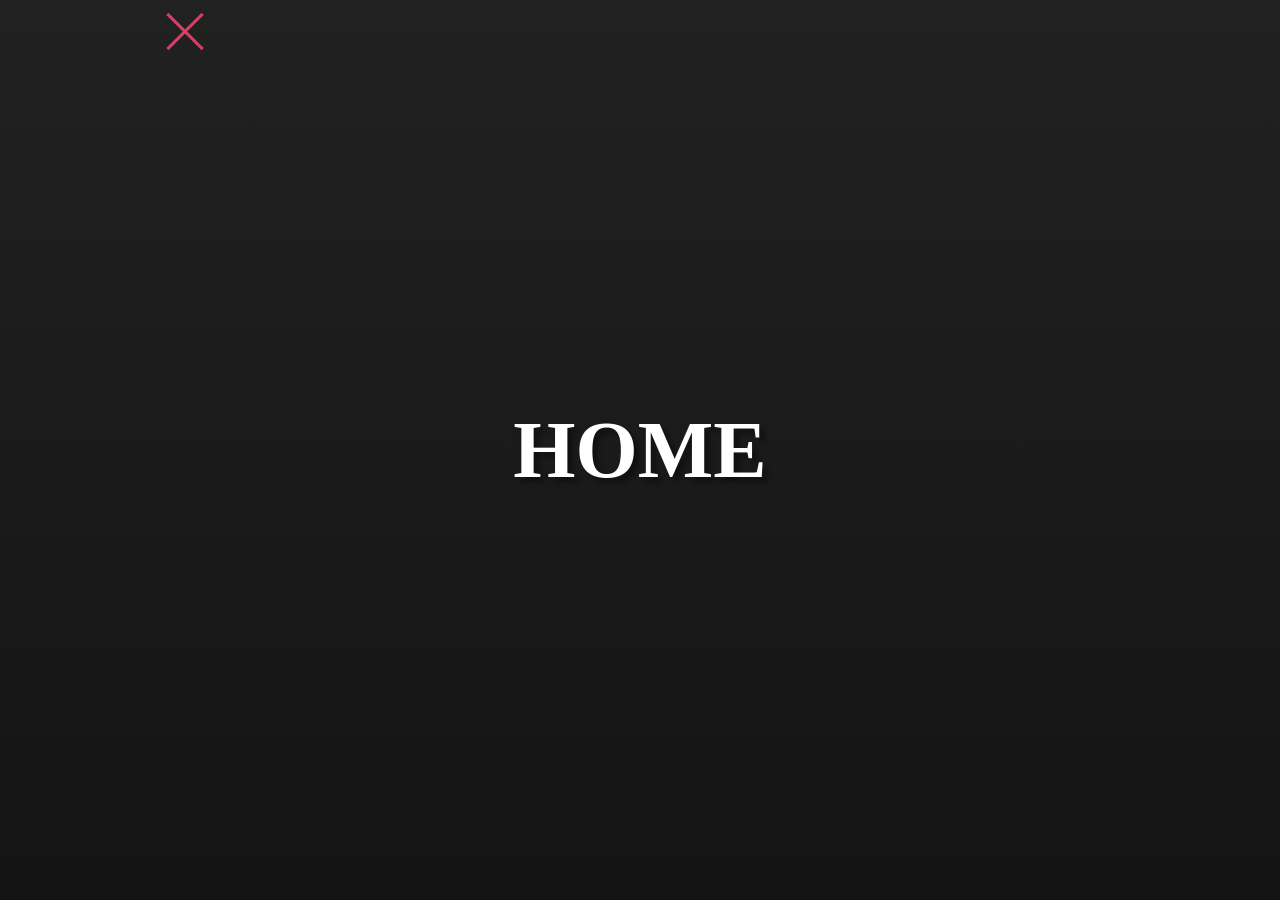
<file: 3D Nav/index.html>
<html lang="en">
  <head>
    <meta charset="UTF-8" />
    <meta http-equiv="X-UA-Compatible" content="IE=edge" />
    <meta name="viewport" content="width=device-width, initial-scale=1.0" />
    <title>3D Nav</title>
    <link rel="stylesheet" href="style.css" />
  </head>
  <body>
    <nav class="navbar">
      <div class="toggle-btn active">
        <span></span>
        <span></span>
        <span></span>
      </div>
    </nav>

    <ul class="nav-list">
      <li class="link">Home</li>
      <li class="link">Project</li>
      <li class="link">About</li>
    </ul>

    <header class="page-container">
      <span class="overlay"></span>
      <section class="page home active">
        <p class="title">Home</p>
      </section>
      <section class="page project">
        <p class="title">Project</p>
      </section>
      <section class="page about">
        <p class="title">Frontend Developer</p>
      </section>
    </header>

    <script src="app.js"></script>
  </body>
</html>
</file>
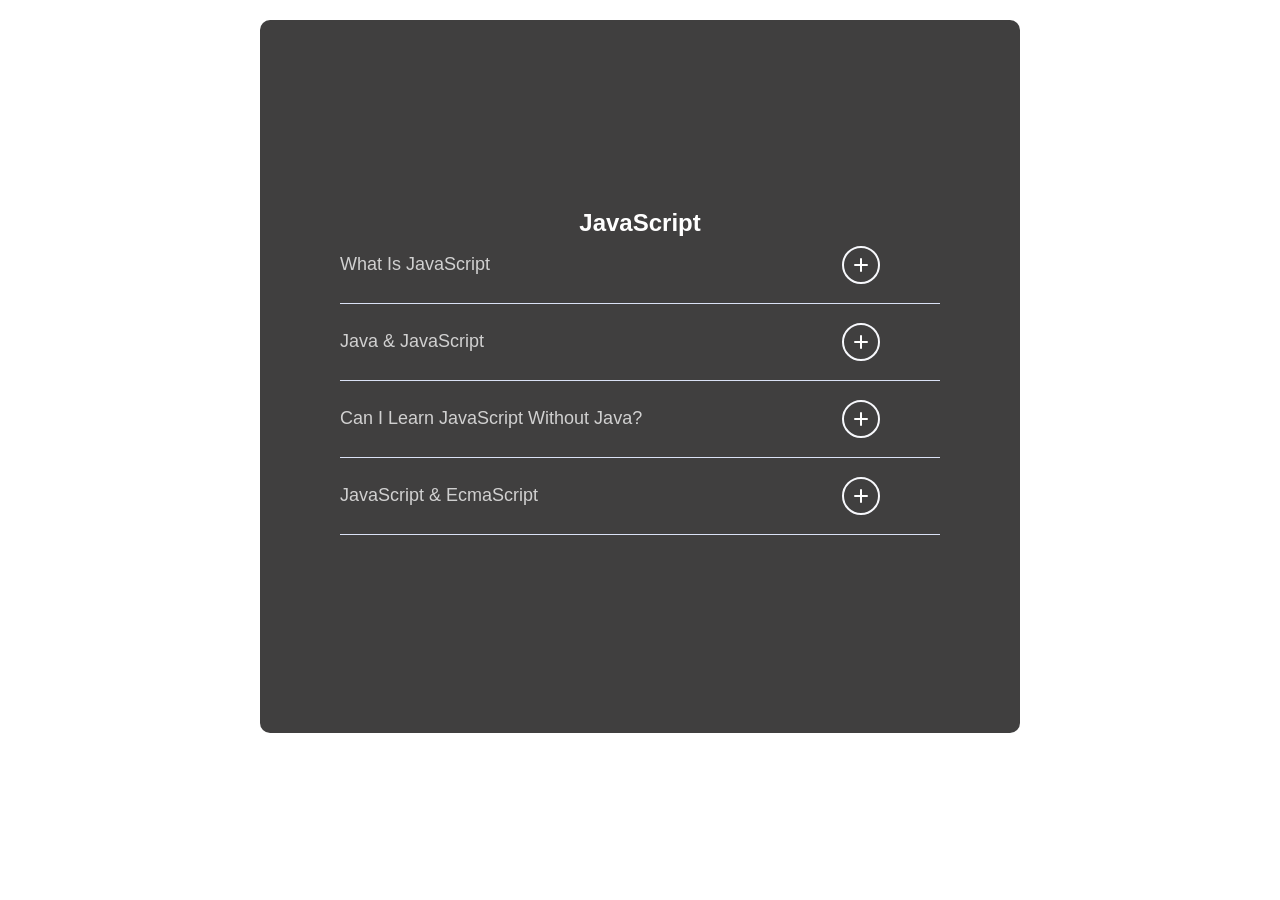
<file: Accordions/index.html>
<html lang="en">
  <head>
    <meta charset="UTF-8" />
    <meta http-equiv="X-UA-Compatible" content="IE=edge" />
    <meta name="viewport" content="width=device-width, initial-scale=1.0" />
    <title>Accordion</title>
    <link rel="stylesheet" href="style.css" />
  </head>
  <body>
    <div class="content">
      <div class="title">JavaScript</div>
      <div class="accordion-item">
        <div class="accordion-item-header">
          <div class="accordion-item-title">What Is JavaScript</div>
          <span class="icon"></span>
        </div>
        <div class="accordion-item-body">
          <div class="accordion-item-body-content">
            JavaScript, often abbreviated JS, is a programming language that is
            one of the core technologies of the World Wide Web, alongside HTML
            and CSS. Over 97% of websites use JavaScript on the client side for
            web page behavior, often incorporating third-party libraries.
          </div>
        </div>
      </div>
      <div class="divider"></div>
      <div class="accordion-item">
        <div class="accordion-item-header">
          <div class="accordion-item-title">Java & JavaScript</div>
          <span class="icon"></span>
        </div>
        <div class="accordion-item-body">
          <div class="accordion-item-body-content">
            Key differences between Java and JavaScript: Java is an OOP
            programming language while Java Script is an OOP scripting language.
            Java creates applications that run in a virtual machine or browser
            while JavaScript code is run on a browser only. Java code needs to
            be compiled while JavaScript code are all in text.
          </div>
        </div>
      </div>
      <div class="divider"></div>
      <div class="accordion-item">
        <div class="accordion-item-header">
          <div class="accordion-item-title">
            Can I Learn JavaScript Without Java?
          </div>
          <span class="icon"></span>
        </div>
        <div class="accordion-item-body">
          <div class="accordion-item-body-content">
            You do not need to know Java to learn JavaScript. Despite their
            names, the two languages have very little in common and are used for
            completely different areas of development. You can learn either
            language first but learning Java is not a prerequisite to picking up
            JavaScript
          </div>
        </div>
      </div>
      <div class="divider"></div>
      <div class="accordion-item">
        <div class="accordion-item-header">
          <div class="accordion-item-title">JavaScript & EcmaScript</div>
          <span class="icon"></span>
        </div>
        <div class="accordion-item-body">
          <div class="accordion-item-body-content">
            JavaScript is a general-purpose scripting language that conforms to
            the ECMAScript specification. The ECMAScript specification is a
            blueprint for creating a scripting language. JavaScript is an
            implementation of that blueprint. On the whole, JavaScript
            implements the ECMAScript specification as described in ECMA-262.
          </div>
        </div>
      </div>
      <div class="divider"></div>
    </div>

    <script src="app.js"></script>
  </body>
</html>
</file>
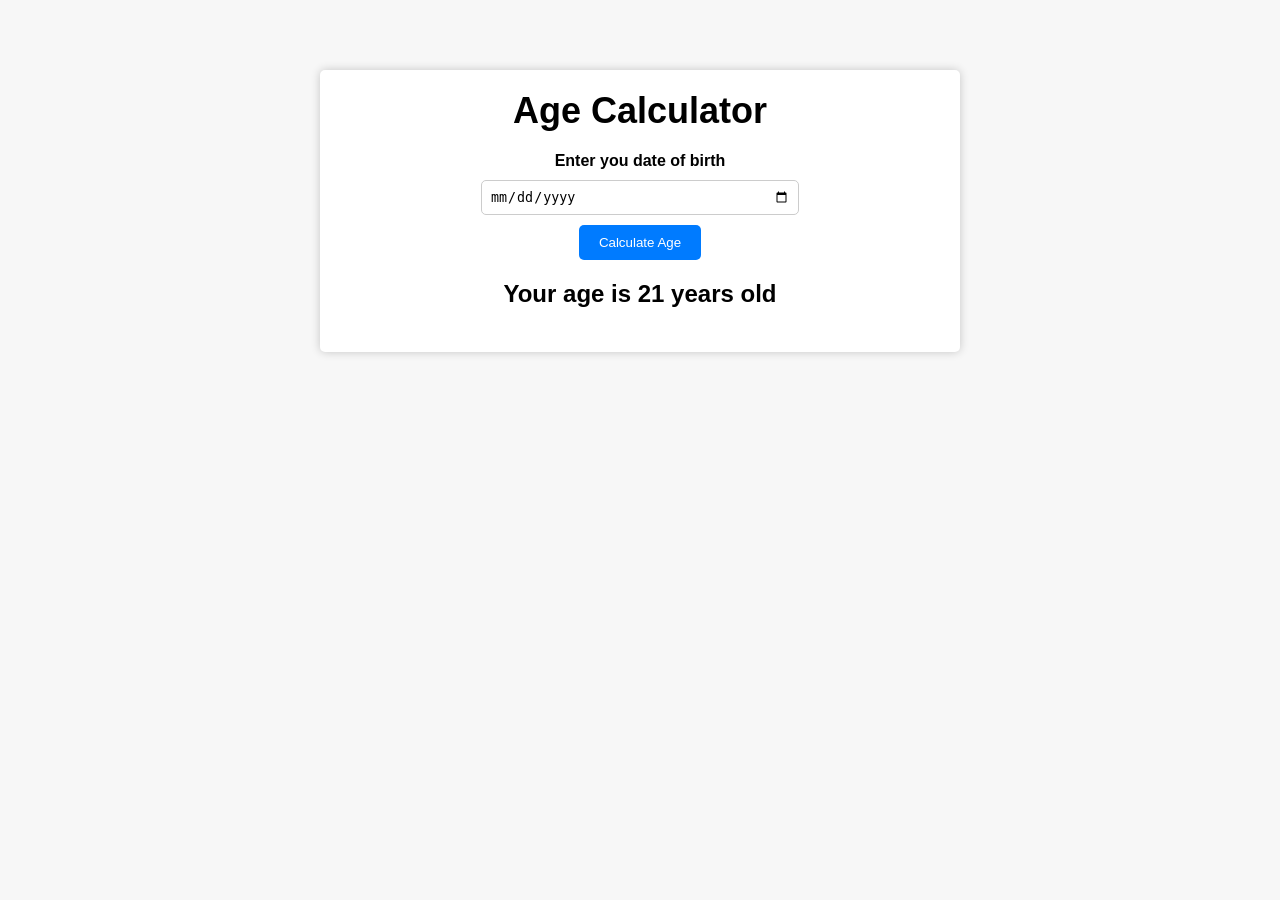
<file: age-calculator/index.html>
<!DOCTYPE html>
<html lang="en">
<head>
    <meta charset="UTF-8">
    <meta http-equiv="X-UA-Compatible" content="IE=edge">
    <meta name="viewport" content="width=device-width, initial-scale=1.0">
    <title>Age Calculator</title>
    <link rel="stylesheet" href="style.css">
</head>
<body>
    <div class="container">
        <h1>Age Calculator</h1>
        <div class="form">
            <label for="birthday">Enter you date of birth</label>
            <input type="date" id="birthday" name="birthday">
            <button id="btn">Calculate Age</button>
            <p id="result">Your age is 21 years old</p>
        </div>
    </div>

    <script src="index.js"></script>
</body>
</html>
</file>
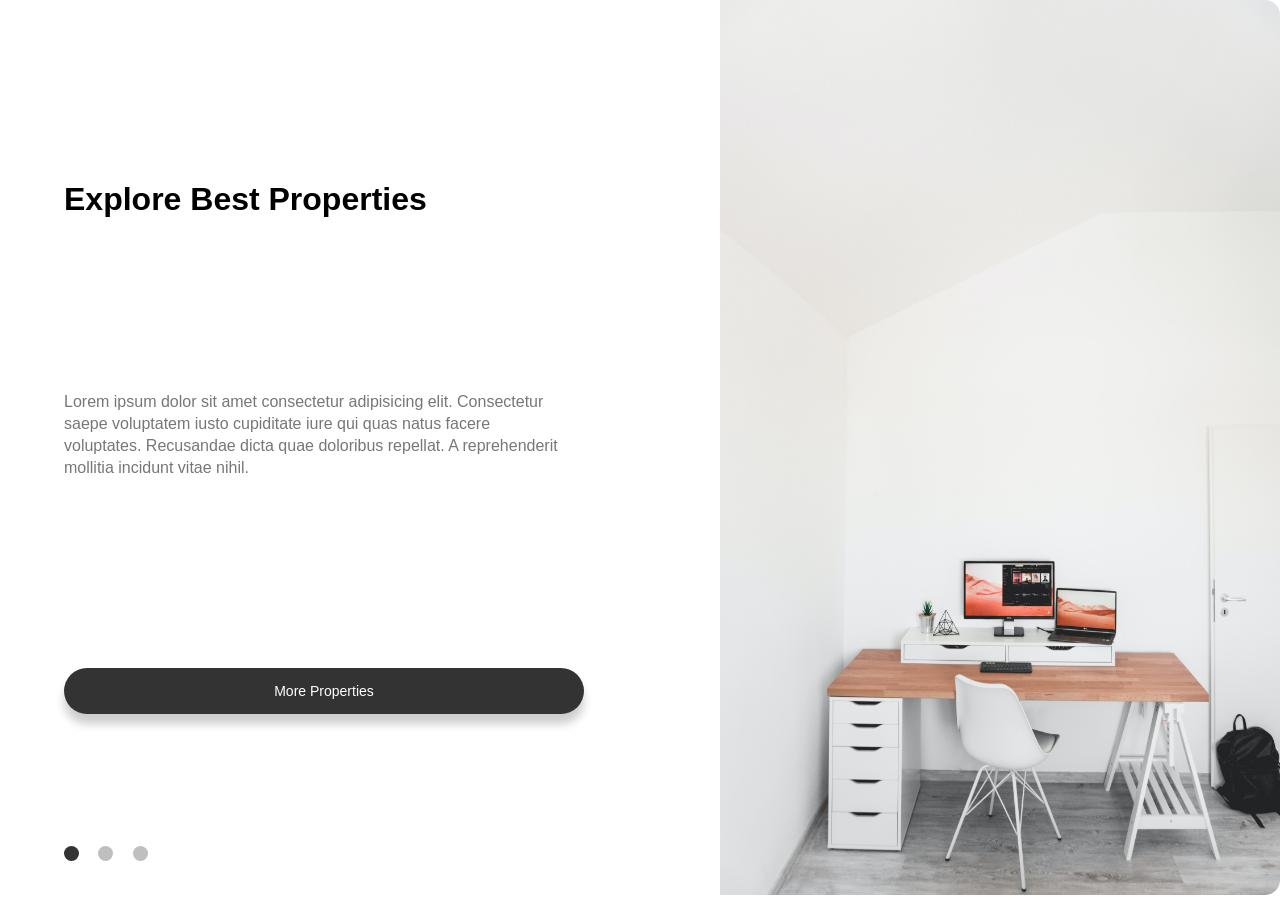
<file: Animated Images Website/index.html>
<html lang="en">
  <head>
    <meta charset="UTF-8" />
    <meta http-equiv="X-UA-Compatible" content="IE=edge" />
    <meta name="viewport" content="width=device-width, initial-scale=1.0" />
    <title>Animated Images</title>
    <link rel="stylesheet" href="style.css" />
  </head>
  <body>
    <div class="container">
      <div class="row">
        <div class="col-1">
          <h1>Explore Best Properties</h1>
          <p>
            Lorem ipsum dolor sit amet consectetur adipisicing elit. Consectetur
            saepe voluptatem iusto cupiditate iure qui quas natus facere
            voluptates. Recusandae dicta quae doloribus repellat. A
            reprehenderit mollitia incidunt vitae nihil.
          </p>
          <button>More Properties</button>

          <ul>
            <li class="btn active"></li>
            <li class="btn"></li>
            <li class="btn"></li>
          </ul>
        </div>

        <div class="col-2">
          <img src="images/0.jpg" id="banner" />
        </div>
      </div>
    </div>

    <script src="app.js"></script>
  </body>
</html>
</file>
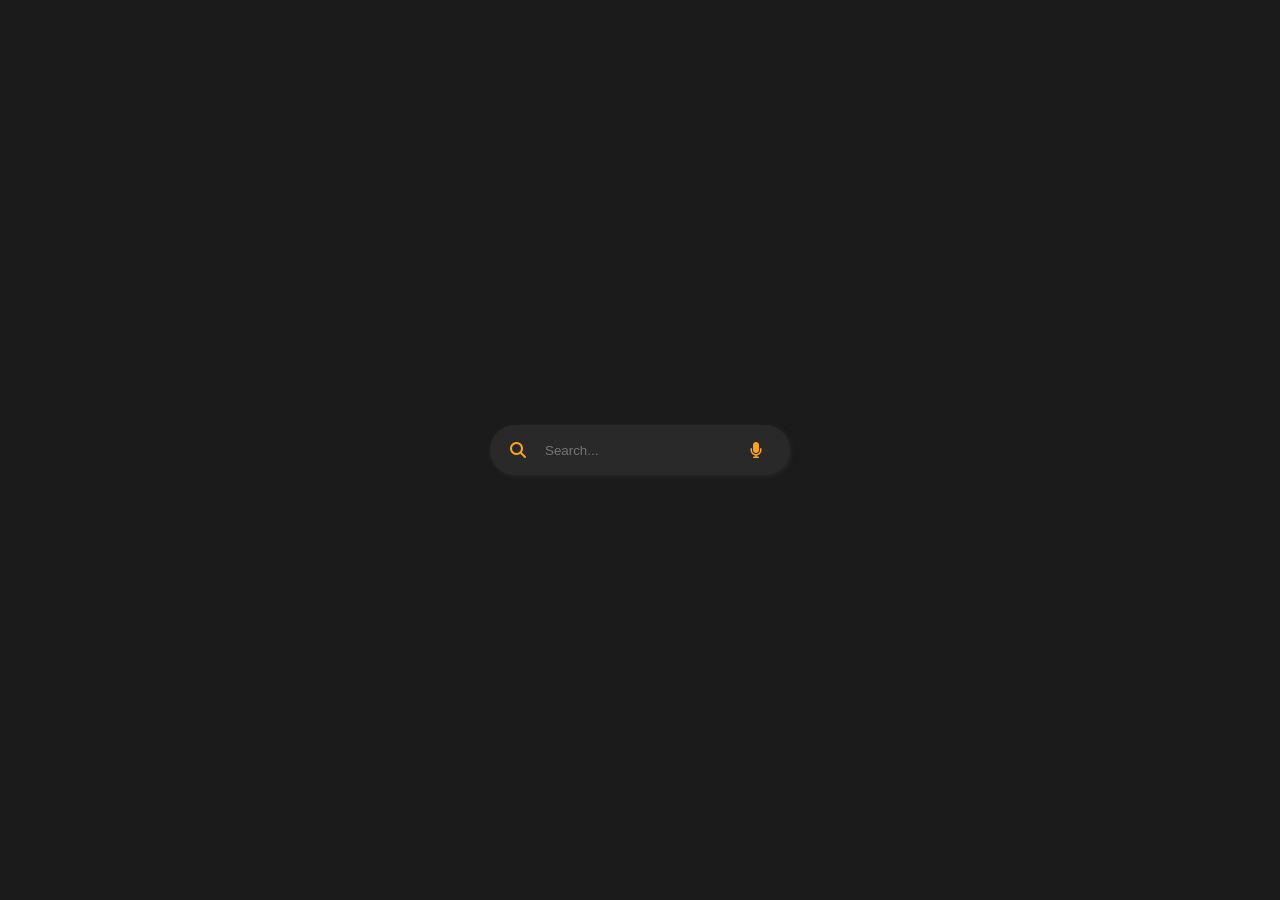
<file: Animated Search Bar/index.html>
<html lang="en">
  <head>
    <meta charset="UTF-8" />
    <meta http-equiv="X-UA-Compatible" content="IE=edge" />
    <meta name="viewport" content="width=device-width, initial-scale=1.0" />
    <title>Animated Search Bar</title>
    <link
      rel="stylesheet"
      href="https://cdnjs.cloudflare.com/ajax/libs/font-awesome/6.1.1/css/all.min.css"
      integrity="sha512-KfkfwYDsLkIlwQp6LFnl8zNdLGxu9YAA1QvwINks4PhcElQSvqcyVLLD9aMhXd13uQjoXtEKNosOWaZqXgel0g=="
      crossorigin="anonymous"
      referrerpolicy="no-referrer"
    />
    <link rel="stylesheet" href="style.css" />
  </head>
  <body>
    <div class="container">
      <i class="fa-solid fa-magnifying-glass magnifier"> </i>
      <input type="text" class="input" placeholder="Search..." />
      <i class="fa-solid fa-microphone mic-icon"></i>
    </div>

    <script src="app.js"></script>
  </body>
</html>
</file>
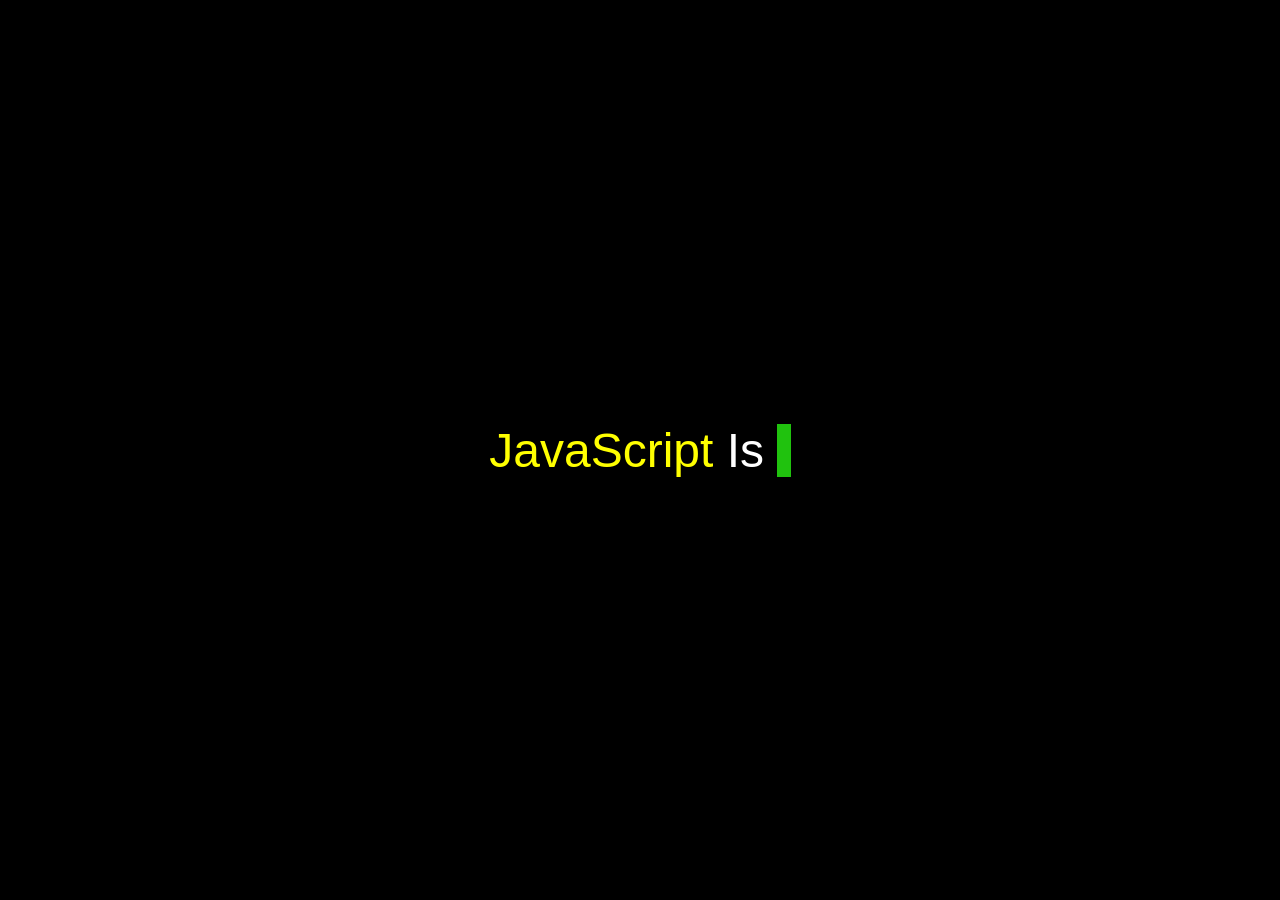
<file: Auto Text/index.html>
<html lang="en">
  <head>
    <meta charset="UTF-8" />
    <meta http-equiv="X-UA-Compatible" content="IE=edge" />
    <meta name="viewport" content="width=device-width, initial-scale=1.0" />
    <title>Auto Text</title>
    <link rel="stylesheet" href="style.css" />
  </head>
  <body>
    <p>
      <span class="js">JavaScript</span> Is <span class="typed-text"></span>
      <span class="cursor">&nbsp;</span>
    </p>

    <script src="app.js"></script>
  </body>
</html>
</file>
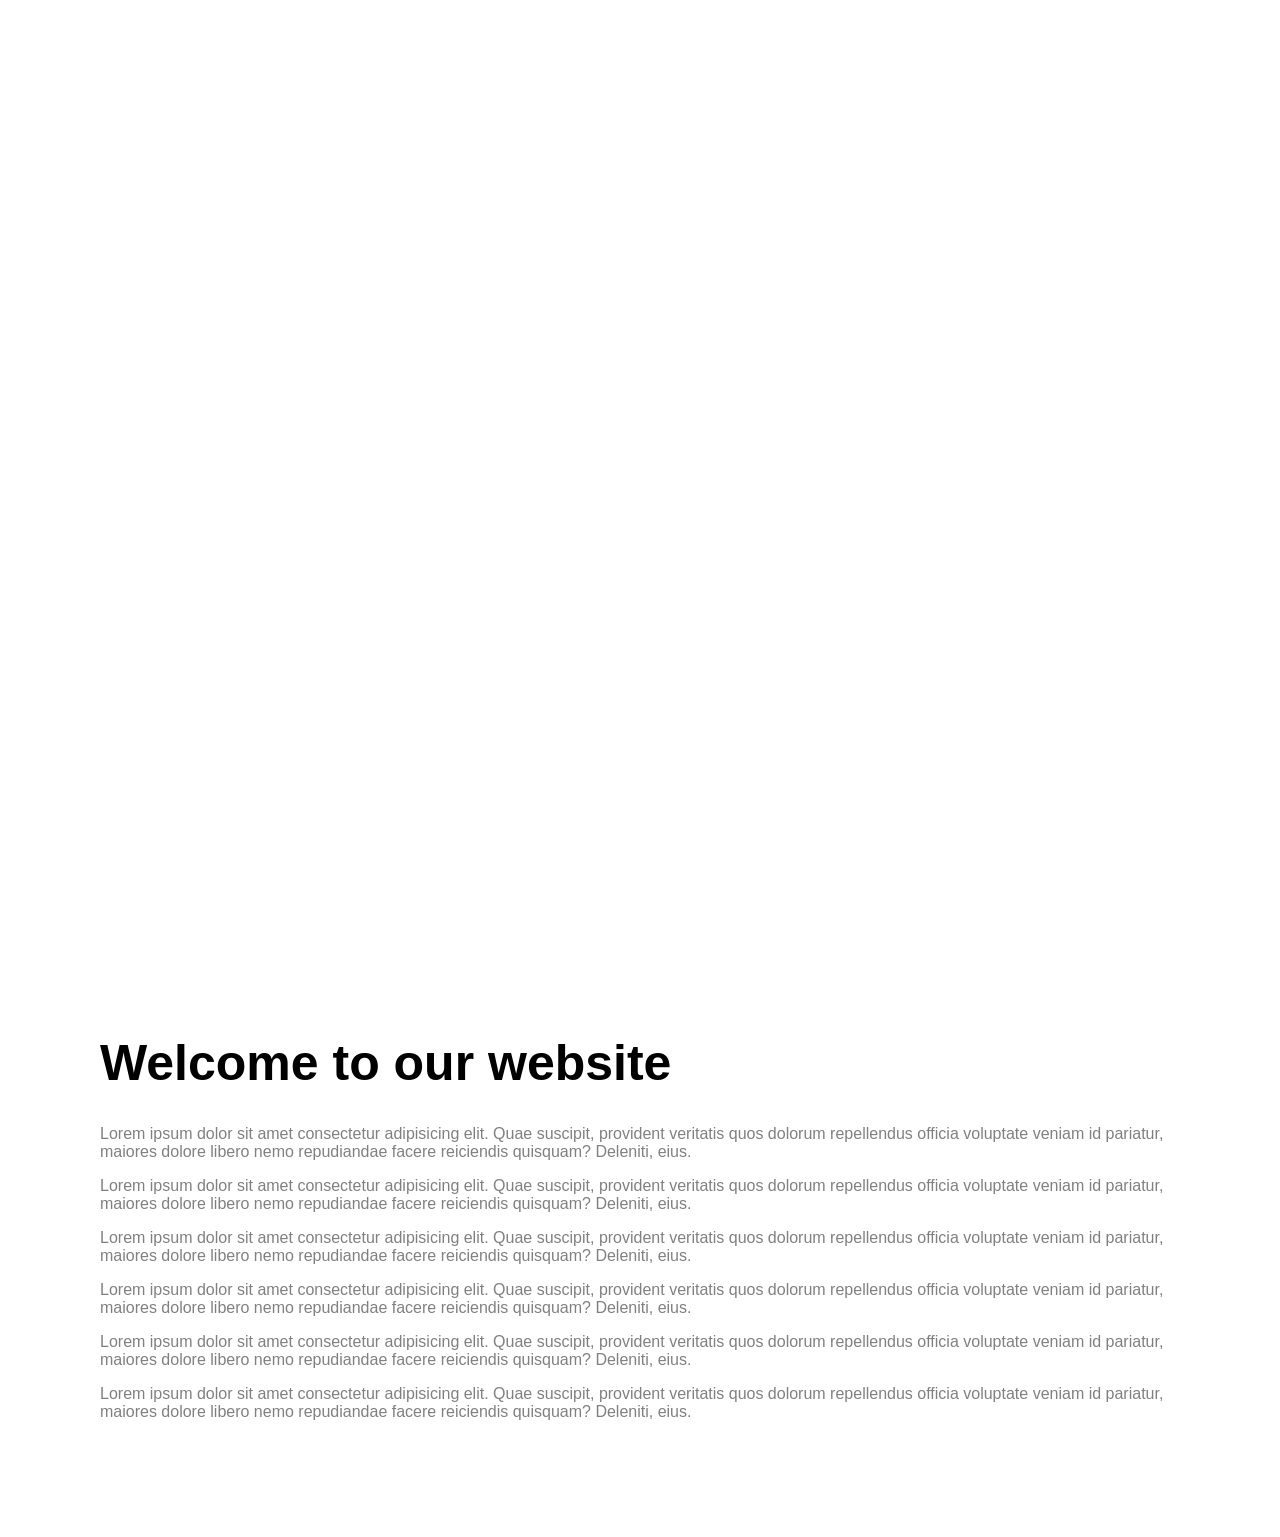
<file: background-image-scroll-effect/index.html>
<!DOCTYPE html>
<html lang="en">
  <head>
    <meta charset="UTF-8" />
    <meta http-equiv="X-UA-Compatible" content="IE=edge" />
    <meta name="viewport" content="width=device-width, initial-scale=1.0" />
    <title>Background Image Scroll Effect</title>
    <link rel="stylesheet" href="style.css" />
  </head>
  <body>
    <div class="bg-image" id="bg-image"></div>
    <div class="container">
      <h1>Welcome to our website</h1>
      <p>
        Lorem ipsum dolor sit amet consectetur adipisicing elit. Quae suscipit,
        provident veritatis quos dolorum repellendus officia voluptate veniam id
        pariatur, maiores dolore libero nemo repudiandae facere reiciendis
        quisquam? Deleniti, eius.
      </p>
      <p>
        Lorem ipsum dolor sit amet consectetur adipisicing elit. Quae suscipit,
        provident veritatis quos dolorum repellendus officia voluptate veniam id
        pariatur, maiores dolore libero nemo repudiandae facere reiciendis
        quisquam? Deleniti, eius.
      </p>
      <p>
        Lorem ipsum dolor sit amet consectetur adipisicing elit. Quae suscipit,
        provident veritatis quos dolorum repellendus officia voluptate veniam id
        pariatur, maiores dolore libero nemo repudiandae facere reiciendis
        quisquam? Deleniti, eius.
      </p>
      <p>
        Lorem ipsum dolor sit amet consectetur adipisicing elit. Quae suscipit,
        provident veritatis quos dolorum repellendus officia voluptate veniam id
        pariatur, maiores dolore libero nemo repudiandae facere reiciendis
        quisquam? Deleniti, eius.
      </p>
      <p>
        Lorem ipsum dolor sit amet consectetur adipisicing elit. Quae suscipit,
        provident veritatis quos dolorum repellendus officia voluptate veniam id
        pariatur, maiores dolore libero nemo repudiandae facere reiciendis
        quisquam? Deleniti, eius.
      </p>
      <p>
        Lorem ipsum dolor sit amet consectetur adipisicing elit. Quae suscipit,
        provident veritatis quos dolorum repellendus officia voluptate veniam id
        pariatur, maiores dolore libero nemo repudiandae facere reiciendis
        quisquam? Deleniti, eius.
      </p>
    </div>
    <script src="index.js"></script>
  </body>
</html>
</file>
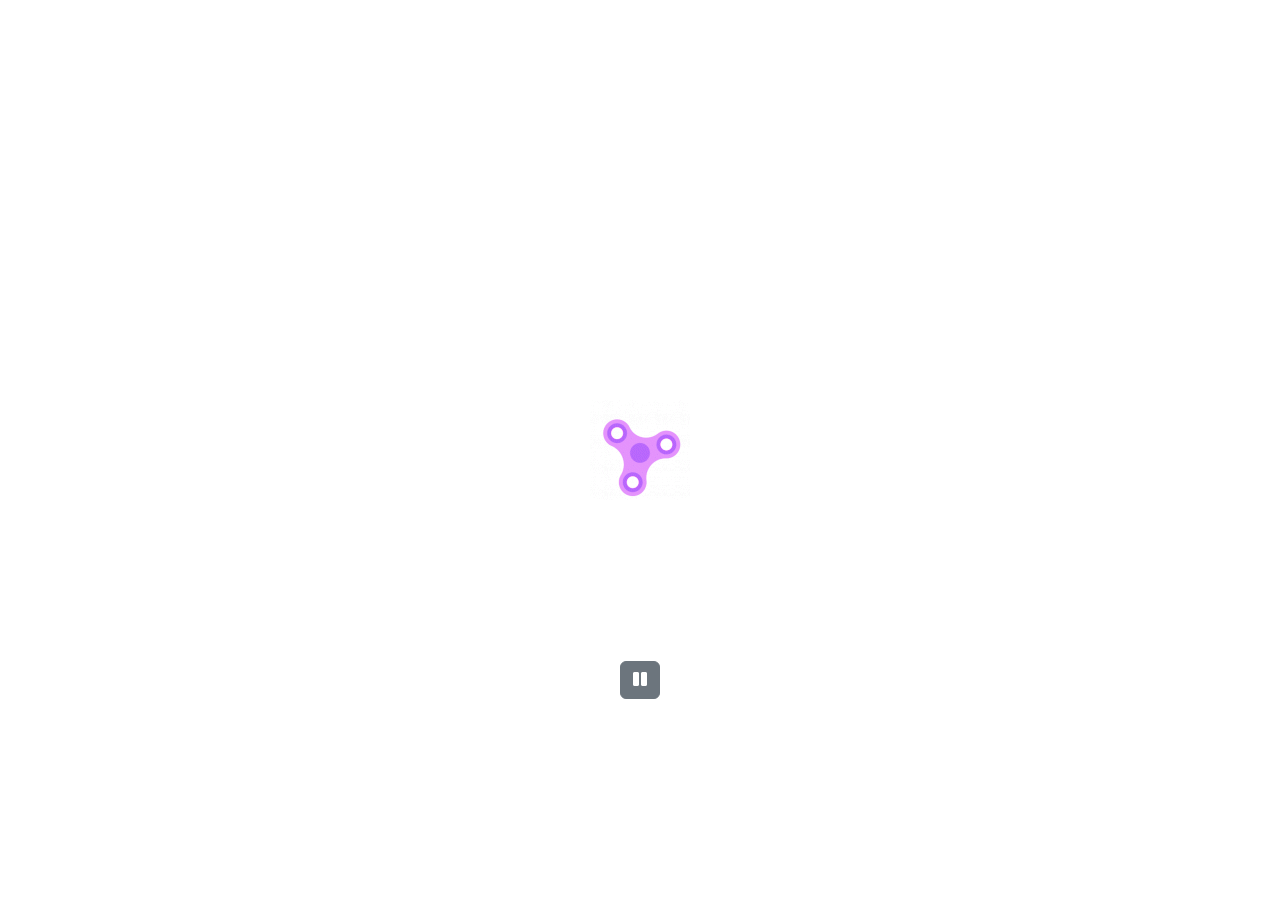
<file: background-video/index.html>
<!DOCTYPE html>
<html lang="en">
<head>
    <meta charset="UTF-8">
    <meta http-equiv="X-UA-Compatible" content="IE=edge">
    <meta name="viewport" content="width=device-width, initial-scale=1.0">
    <title>Sahand Ghavidel</title>
    <link rel="stylesheet" href="https://cdnjs.cloudflare.com/ajax/libs/font-awesome/5.15.3/css/all.min.css" integrity="sha512-iBBXm8fW90+nuLcSKlbmrPcLa0OT92xO1BIsZ+ywDWZCvqsWgccV3gFoRBv0z+8dLJgyAHIhR35VZc2oM/gI1w==" crossorigin="anonymous" />
    <link href="https://cdn.jsdelivr.net/npm/bootstrap@5.0.0-beta3/dist/css/bootstrap.min.css" rel="stylesheet" integrity="sha384-eOJMYsd53ii+scO/bJGFsiCZc+5NDVN2yr8+0RDqr0Ql0h+rP48ckxlpbzKgwra6" crossorigin="anonymous">
    <link rel="stylesheet" href="styles.css">
</head>
<body>
    <div class="preloader">
        <img src="preloader.gif" alt="preloader">
    </div>
   <Header>
       <video class="background-video" muted autoplay loop src="background-video.mp4"></video>
       <h1>Sahand Ghavidel</h1>
       <button class="btn btn-secondary">
        <i class="fa fa-pause" aria-hidden="true"></i>
       </button>
   </Header>
   <script src="index.js"></script>
</body>
</html>
</file>
<file: 3D Nav/style.css>
* {
  margin: 0;
  padding: 0;
  box-sizing: border-box;
}

body {
  width: 100%;
  height: 100vh;
  display: flex;
  justify-content: center;
  align-items: center;
  perspective: 1000px;
  overflow: hidden;
  position: relative;
  background-color: #212121;
}

.navbar {
  width: 100%;
  height: 60px;
  position: fixed;
  top: 0;
  left: 0;
  padding: 0 10rem;
  display: flex;
  justify-content: space-between;
  align-items: center;
  z-index: 9;
}

.toggle-btn {
  position: relative;
  width: 50px;
  height: 50px;
  cursor: pointer;
}

.toggle-btn span {
  position: absolute;
  top: 25%;
  left: 0;
  transform: translateY(-50%);
  width: 100%;
  height: 3px;
  background: rgb(212, 64, 101);
  transition: 1s;
}

.toggle-btn span:nth-child(2) {
  top: 50%;
  width: 70%;
}

.toggle-btn span:nth-child(3) {
  top: 75%;
  width: 40%;
}

.toggle-btn.active span:nth-child(2) {
  display: none;
}

.toggle-btn.active span:nth-child(1) {
  top: 50%;
  transform: rotate(45deg);
}

.toggle-btn.active span:nth-child(3) {
  top: 50%;
  transform: rotate(-45deg);
  width: 100%;
}

.page-container {
  position: relative;
  width: 100%;
  height: 100%;
  transition: 1s;
  left: 0;
  background: linear-gradient(to bottom, rgba(0, 0, 0, 0), rgba(0, 0, 0, 0.4));
}

.overlay {
  position: fixed;
  bottom: 0;
  left: -100%;
  height: 100%;
  width: 100%;
  background: #212121;
  z-index: 3;
}

.page {
  position: absolute;
  width: 100%;
  height: 100%;
  display: flex;
  justify-content: center;
  align-items: center;
  z-index: 1;
  pointer-events: none;
  opacity: 0;
  background-size: cover;
  background-position: center;
}

.page.active {
  opacity: 1;
  pointer-events: all;
}

.page.home {
  background-image: url(https://images.unsplash.com/photo-1469474968028-56623f02e42e?crop=entropy&cs=tinysrgb&fm=jpg&ixlib=rb-1.2.1&q=80&raw_url=true&ixid=MnwxMjA3fDB8MHxwaG90by1wYWdlfHx8fGVufDB8fHx8&auto=format&fit=crop&w=1174);
}
.page.project {
  background-image: url(https://images.unsplash.com/photo-1447752875215-b2761acb3c5d?crop=entropy&cs=tinysrgb&fm=jpg&ixlib=rb-1.2.1&q=80&raw_url=true&ixid=MnwxMjA3fDB8MHxwaG90by1wYWdlfHx8fGVufDB8fHx8&auto=format&fit=crop&w=1170);
}
.page.about {
  background-image: url(https://images.unsplash.com/photo-1475924156734-496f6cac6ec1?crop=entropy&cs=tinysrgb&fm=jpg&ixlib=rb-1.2.1&q=80&raw_url=true&ixid=MnwxMjA3fDB8MHxwaG90by1wYWdlfHx8fGVufDB8fHx8&auto=format&fit=crop&w=1170);
}

.page .title {
  font-size: 5rem;
  color: #fff;
  text-transform: uppercase;
  font-weight: 700;
  text-shadow: 5px 5px 5px rgba(0, 0, 0, 0.4);
}

/* JavaScript Animation & Rotation */
.page-container.active {
  left: -10px;
  transform: rotateY(45deg) scale(0.5);
}

.nav-list {
  position: absolute;
  top: 40%;
  right: 10vw;
  opacity: 0;
  font-family: sans-serif;
}

.link {
  position: relative;
  color: #fff;
  text-transform: capitalize;
  font-size: 20px;
  padding: 10px;
  transition: 0.5s;
  letter-spacing: 2px;
  list-style: none;
  font-weight: 600;
  cursor: pointer;
}

.link:hover {
  opacity: 0.8;
  color: blueviolet;
  transform: translateX(-20px);
}

.nav-list.show {
  opacity: 1;
}

/* Animation for JavaScrpit */
@keyframes slide {
  100% {
    left: 100%;
  }
}
</file>
<file: Accordions/style.css>
* {
  margin: 0;
  padding: 0;
}

body {
  display: flex;
  justify-content: center;
  font-family: sans-serif;
}

.content {
  display: flex;
  flex-direction: column;
  justify-content: center;
  margin-top: 20px;
  text-align: center;
  max-width: 600px;
  background-color: rgba(12, 11, 11, 0.786);
  padding: 4em 5em;
  border-radius: 10px;
  height: 65%;
}

.title {
  font-size: 1.5rem;
  font-weight: 700;
  color: #fff;
}

.accordion-item {
  text-align: center;
  width: 90%;
}

.accordion-item-header {
  display: flex;
  justify-content: space-between;
  align-items: center;
  gap: 1em;
  min-height: 3.5rem;
  cursor: pointer;
}

.accordion-item-title {
  color: rgba(255, 255, 255, 0.758);
  font-size: 1.125rem;
  font-weight: 400;
  text-align: left;
}

.accordion-item-body {
  max-height: 0;
  overflow: hidden;
  transition: max-height 0.3s ease-out;
}

.accordion-item-body-content {
  width: 80%;
  padding-top: 1em;
  color: #fff;
  text-align: left;
}

.icon {
  display: flex;
  justify-content: center;
  align-items: center;
  flex-shrink: 0;
  border: 2px solid;
  width: 34px;
  height: 34px;
  color: #f7f8fc;
  transition: color 0.25s;
  position: relative;
  border-radius: 100%;
}

.icon:before {
  content: "";
  position: absolute;
  width: 14px;
  height: 2px;
  background-color: white;
  border-radius: 20px;
  pointer-events: all;
  transition: all 0.3s ease-in-out;
}

.icon:after {
  content: "";
  position: absolute;
  width: 2px;
  height: 14px;
  background-color: white;
  border-radius: 20px;
  transition: all 0.3s ease-in-out;
}

/* JavaScript */
.accordion-item-header.active > .icon::before {
  transform: rotate(180deg);
}

.accordion-item-header.active > .icon::after {
  transform: rotate(90deg);
}

.divider {
  width: 100%;
  height: 1px;
  margin: 10px 0 10px 0;
  background-color: #dae1f5;
}
</file>
<file: age-calculator/style.css>
body {
  margin: 0;
  padding: 20px;
  font-family: "Montserrat", sans-serif;
  background-color: #f7f7f7;
}

.container {
  background-color: white;
  box-shadow: 0 0 10px rgba(0, 0, 0, 0.2);
  padding: 20px;
  max-width: 600px;
  margin: 0 auto;
  border-radius: 5px;
  margin-top: 50px;
}

h1 {
  font-size: 36px;
  text-align: center;
  margin-top: 0;
  margin-bottom: 20px;
}

.form {
  display: flex;
  flex-direction: column;
  align-items: center;
}

label {
  font-weight: bold;
  margin-bottom: 10px;
}

input {
  padding: 8px;
  border: 1px solid #ccc;
  border-radius: 5px;
  width: 100%;
  max-width: 300px;
}

button {
  background-color: #007bff;
  color: white;
  border: none;
  padding: 10px 20px;
  border-radius: 5px;
  margin-top: 10px;
  cursor: pointer;
  transition: background-color 0.3s ease;
}

button:hover {
  background-color: #0062cc;
}

#result {
  margin-top: 20px;
  font-size: 24px;
  font-weight: bold;
}
</file>
<file: Animated Images Website/style.css>
* {
  padding: 0;
  margin: 0;
  box-sizing: border-box;
  font-family: sans-serif;
}

button {
  margin-right: -20px;
  padding: 15px 40px;
  border: 0;
  outline: none;
  border-radius: 25px;
  background: #333;
  color: #fff;
  font-size: 14px;
  cursor: pointer;
  box-shadow: 0 10px 10px rgba(0, 0, 0, 0.2);
}

.row {
  width: 100%;
  display: flex;
  justify-content: space-between;
  background: #fff;
  border-radius: 15px;
  overflow: hidden;
}

.col-1 .col2 {
  overflow: hidden;
}

.col-1 {
  display: flex;
  flex-direction: column;
  justify-content: space-around;
}

.col-2 img {
  width: 35rem;
  height: 100vh;
  margin-bottom: -5px;
}

.col-1 {
  padding: 8% 5%;
  position: relative;
}

.col-1 p {
  color: #777;
  line-height: 22px;
  margin: 15px 0 30px;
  max-width: 500px;
}

ul {
  position: absolute;
  bottom: 30px;
}

ul li {
  list-style: none;
  width: 15px;
  height: 15px;
  display: inline-block;
  background: #bfbfbf;
  border-radius: 50%;
  margin-right: 15px;
  cursor: pointer;
}

ul .active {
  background: #333;
}

/* JavaScript */
.zoom {
  animation: zoom 1s;
}

@keyframes zoom {
  0% {
    transform: scale(1.2);
  }
  100% {
    transform: scale(1);
  }
}
</file>
<file: Animated Search Bar/style.css>
* {
  margin: 0;
  padding: 0;
  box-sizing: border-box;
  font-family: sans-serif;
}

body {
  height: 100vh;
  margin: 0;
  display: flex;
  justify-content: center;
  align-items: center;
  background: #1b1b1b;
}

.container {
  display: flex;
  align-items: center;
  background: #292929;
  padding: 5px;
  width: 300px;
  height: 50px;
  border-radius: 50px;
  box-shadow: 1px 1px 5px #292929;
  margin: 10px;
  position: relative;
  transition: width 1.5s;
}

.input {
  margin: 10px 50px;
  width: 100%;
  color: #fff;
  border: none;
  background: transparent;
  outline: none;
  transition-delay: 0.5s;
}

.magnifier {
  position: absolute;
  left: 15px;
  width: 25px;
  text-align: center;
  margin: 0 auto;
  cursor: pointer;
  color: #ffa31a;
}

.mic-icon {
  position: absolute;
  right: 10px;
  width: 30px;
  transition: width 0.4s;
  transition-delay: 0.5s;
  color: #ffa31a;
}

/* JavaScript */
.active.container {
  width: 50px;
  display: flex;
}

.active .input {
  width: 0;
}

.active .mic-icon {
  width: 0;
}

.hidden {
  visibility: hidden;
}
</file>
<file: Auto Text/style.css>
* {
  padding: 0;
  margin: 0;
  box-sizing: border-box;
}

body {
  display: flex;
  justify-content: center;
  align-items: center;
  height: 100vh;
  font-family: sans-serif;
  background: #000;
  color: #fff;
}

p {
  font-size: 3rem;
}

.js {
  color: yellow;
}

.typed-text {
  color: #20c20e;
}

.cursor {
  background: #20c20e;
}
</file>
<file: background-image-scroll-effect/style.css>
body {
  margin: 0;
  font-family: sans-serif;
}

.bg-image {
  width: 100%;
  height: 100vh;
  background: url("https://images.unsplash.com/photo-1540206395-68808572332f?ixlib=rb-1.2.1&ixid=MnwxMjA3fDB8MHxwaG90by1wYWdlfHx8fGVufDB8fHx8&auto=format&fit=crop&w=626&q=80");
  background-position: center;
  background-attachment: fixed;
  background-size: 160%;
}

.container {
  padding: 100px;
}

h1 {
  font-size: 50px;
}
p {
  color: grey;
}

@media (max-width: 500px) {
  .container {
    padding: 10px;
  }
}
</file>
<file: background-video/styles.css>
body {
  margin: 0;
  padding: 0;
  font-family: sans-serif;
}

h1 {
  font-size: 2.5rem;
  color: white;
  letter-spacing: 0.277em;
  font-weight: 300;
}

.background-video {
  position: absolute;
  top: 0;
  left: 0;
  z-index: -1;
  width: 100%;
  height: 100%;
  object-fit: cover;
  filter: brightness(30%);
}

header {
  min-height: 100vh;
  display: grid;
  place-items: center;
}

.preloader {
  position: fixed;
  top: 0;
  left: 0;
  right: 0;
  bottom: 0;
  background: white;
  display: grid;
  justify-content: center;
  align-items: center;
  z-index: 999;
  transition: 0.1s linear;
}
</file>
